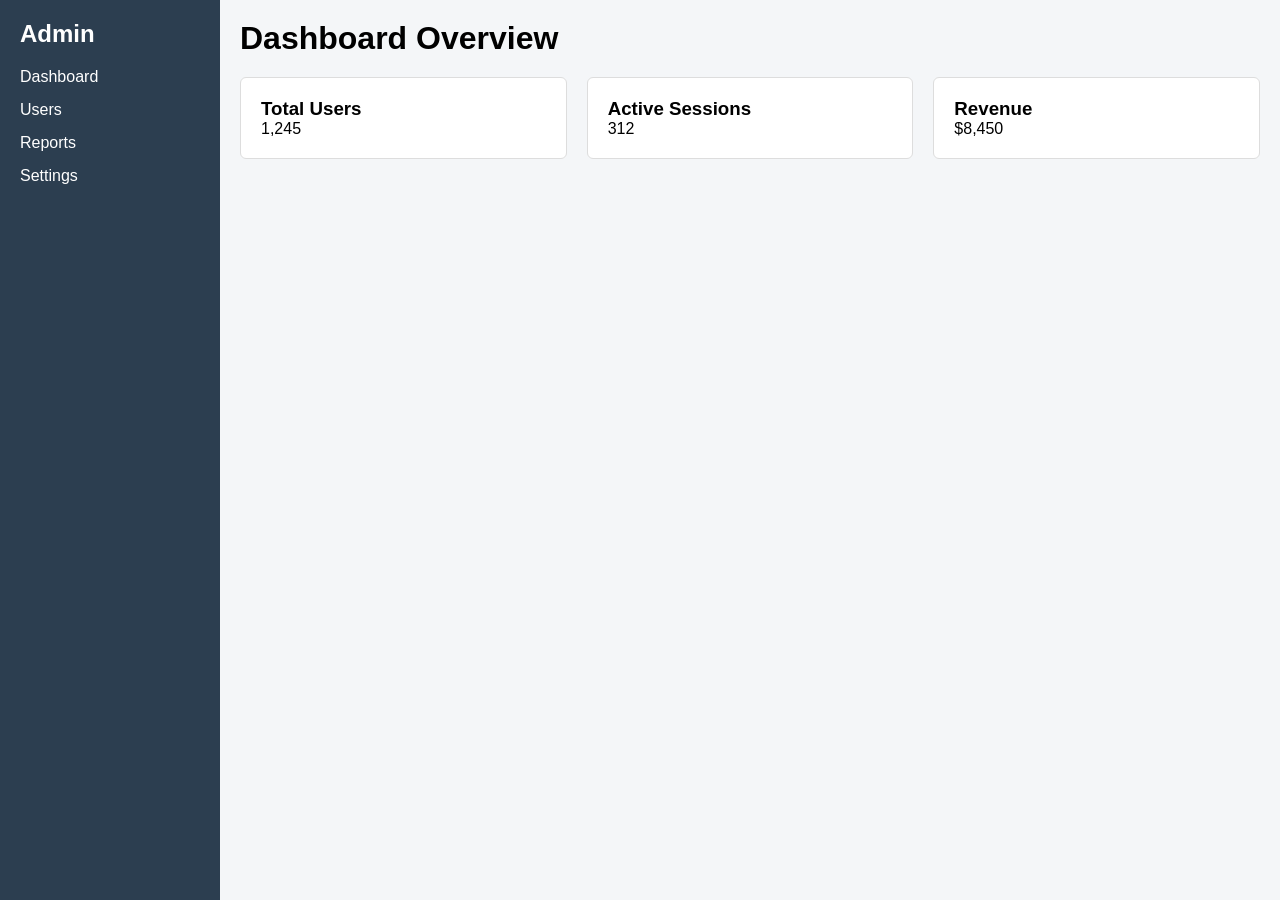
<file: index.html>
<!DOCTYPE html>
<html lang="en">
<head>
    <meta charset="UTF-8">
    <meta name="viewport" content="width=device-width, initial-scale=1.0">
    <title>Responsive Dashboard</title>
    <link rel="stylesheet" href="style.css">
</head>
<body>

    <div class="dashboard">
        <!-- Sidebar -->
        <nav class="sidebar">
            <h2>Admin</h2>
            <ul>
                <li>Dashboard</li>
                <li>Users</li>
                <li>Reports</li>
                <li>Settings</li>
            </ul>
        </nav>

        <!-- Main Content -->
        <main class="main-content">
            <h1>Dashboard Overview</h1>

            <div class="cards">
                <div class="card">
                    <h3>Total Users</h3>
                    <p>1,245</p>
                </div>

                <div class="card">
                    <h3>Active Sessions</h3>
                    <p>312</p>
                </div>

                <div class="card">
                    <h3>Revenue</h3>
                    <p>$8,450</p>
                </div>
            </div>
        </main>
    </div>

</body>
</html>
</file>
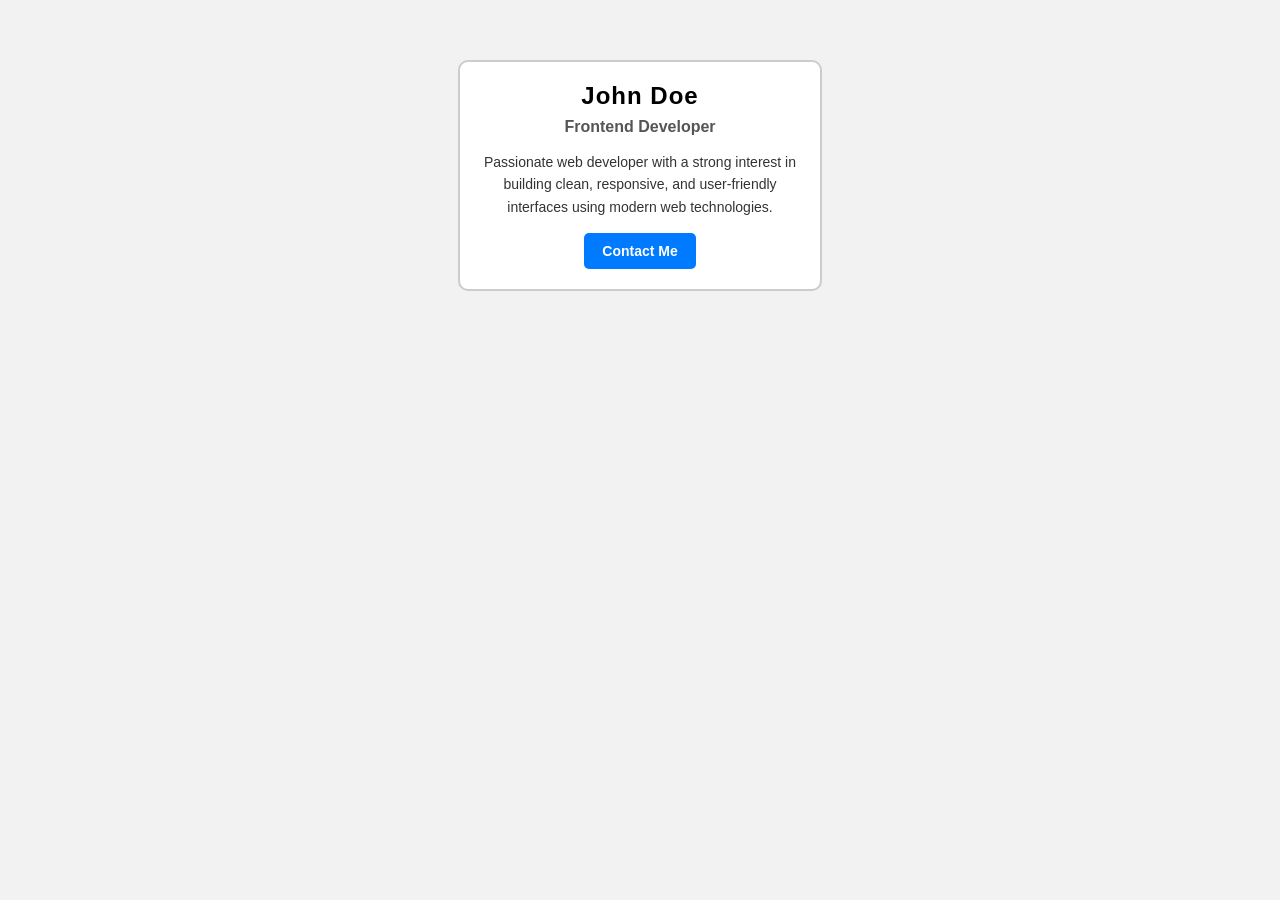
<file: card.html>
<!DOCTYPE html>
<html lang="en">
<head>
    <meta charset="UTF-8">
    <title>Personal Profile Card</title>

    <style>
        body {
            margin: 0;
            padding: 0;
            font-family: Arial, Helvetica, sans-serif;
            background-color: #f2f2f2;
        }

        .card {
            width: 320px;
            margin: 60px auto;
            padding: 20px;
            background-color: #ffffff;
            border: 2px solid #cccccc;
            border-radius: 10px;
            text-align: center;
        }

        .card h1 {
            margin: 0;
            font-size: 24px;
            font-weight: bold;
            letter-spacing: 1px;
        }

        .role {
            margin: 8px 0;
            font-size: 16px;
            font-weight: 600;
            color: #555555;
        }

        .description {
            font-size: 14px;
            line-height: 1.6;
            color: #333333;
            margin: 15px 0;
        }

        .btn {
            display: inline-block;
            padding: 10px 18px;
            font-size: 14px;
            font-weight: bold;
            text-decoration: none;
            color: #ffffff;
            background-color: #007bff;
            border-radius: 5px;
            transition: background-color 0.3s ease;
        }

        .btn:hover {
            background-color: #0056b3;
        }
    </style>
</head>

<body>

    <div class="card">
        <h1>John Doe</h1>
        <div class="role">Frontend Developer</div>
        <p class="description">
            Passionate web developer with a strong interest in building clean,
            responsive, and user-friendly interfaces using modern web technologies.
        </p>
        <a href="#" class="btn">Contact Me</a>
    </div>

</body>
</html>
</file>
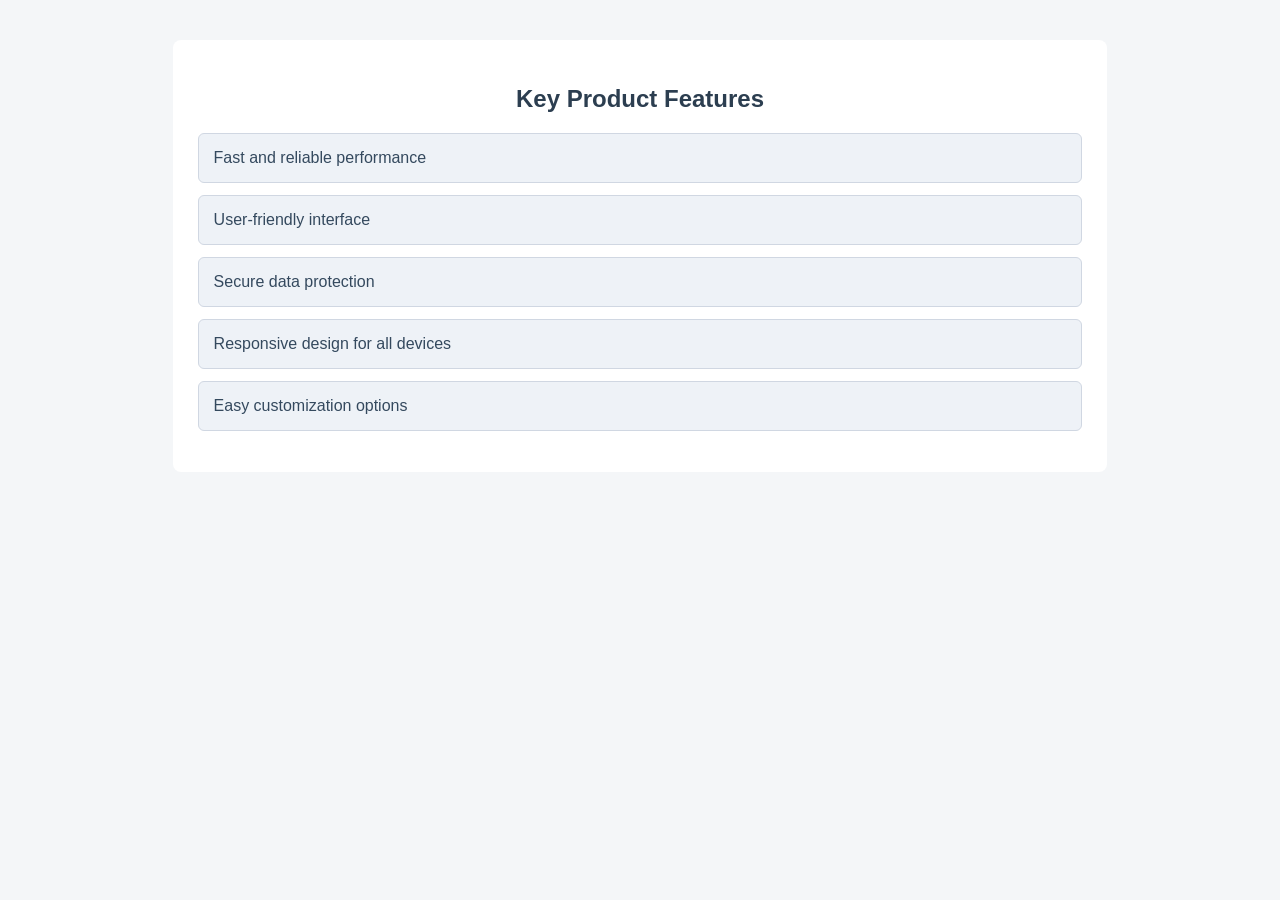
<file: product.html>
<!DOCTYPE html>
<html lang="en">
<head>
    <meta charset="UTF-8">
    <title>Product Features</title>

    <style>
        /* Element selector */
        body {
            font-family: "Segoe UI", Arial, sans-serif;
            background-color: #f4f6f8;
        }

        /* Class selector */
        .feature-section {
            width: 70%;
            margin: 40px auto;
            background-color: #ffffff;
            padding: 25px;
            border-radius: 8px;
        }

        .feature-section h2 {
            text-align: center;
            color: #2c3e50;
            margin-bottom: 20px;
        }

        /* Descendant selector */
        .feature-section ul {
            list-style: none;
            padding: 0;
        }

        .feature-section ul li {
            background-color: #eef2f7;
            color: #34495e;
            padding: 15px;
            margin-bottom: 12px;
            border: 1px solid #d0d7e2;
            border-radius: 6px;
            transition: all 0.3s ease;
        }

        /* Hover effect */
        .feature-section ul li:hover {
            background-color: #3498db;
            color: #ffffff;
            cursor: pointer;
            transform: translateX(5px);
        }
    </style>
</head>

<body>

    <section class="feature-section">
        <h2>Key Product Features</h2>

        <ul>
            <li>Fast and reliable performance</li>
            <li>User-friendly interface</li>
            <li>Secure data protection</li>
            <li>Responsive design for all devices</li>
            <li>Easy customization options</li>
        </ul>
    </section>

</body>
</html>
</file>
<file: style.css>
* {
    margin: 0;
    padding: 0;
    box-sizing: border-box;
    font-family: Arial, sans-serif;
}

body {
    background-color: #f4f6f8;
}

/* Dashboard Layout */
.dashboard {
    display: flex;
    min-height: 100vh;
}

/* Sidebar */
.sidebar {
    width: 220px;
    background-color: #2c3e50;
    color: #fff;
    padding: 20px;
}

.sidebar h2 {
    margin-bottom: 20px;
}

.sidebar ul {
    list-style: none;
}

.sidebar li {
    margin: 15px 0;
    cursor: pointer;
}

/* Main Content */
.main-content {
    flex: 1;
    padding: 20px;
}

.cards {
    display: grid;
    grid-template-columns: repeat(3, 1fr);
    gap: 20px;
    margin-top: 20px;
}

/* Cards */
.card {
    background-color: #fff;
    border: 1px solid #ddd;
    padding: 20px;
    border-radius: 6px;
}

/* Responsive Styles */
@media (max-width: 768px) {
    .dashboard {
        flex-direction: column;
    }

    .sidebar {
        width: 100%;
        display: flex;
        justify-content: space-around;
        align-items: center;
    }

    .sidebar ul {
        display: flex;
        gap: 15px;
    }

    .cards {
        grid-template-columns: 1fr;
    }
}
</file>
